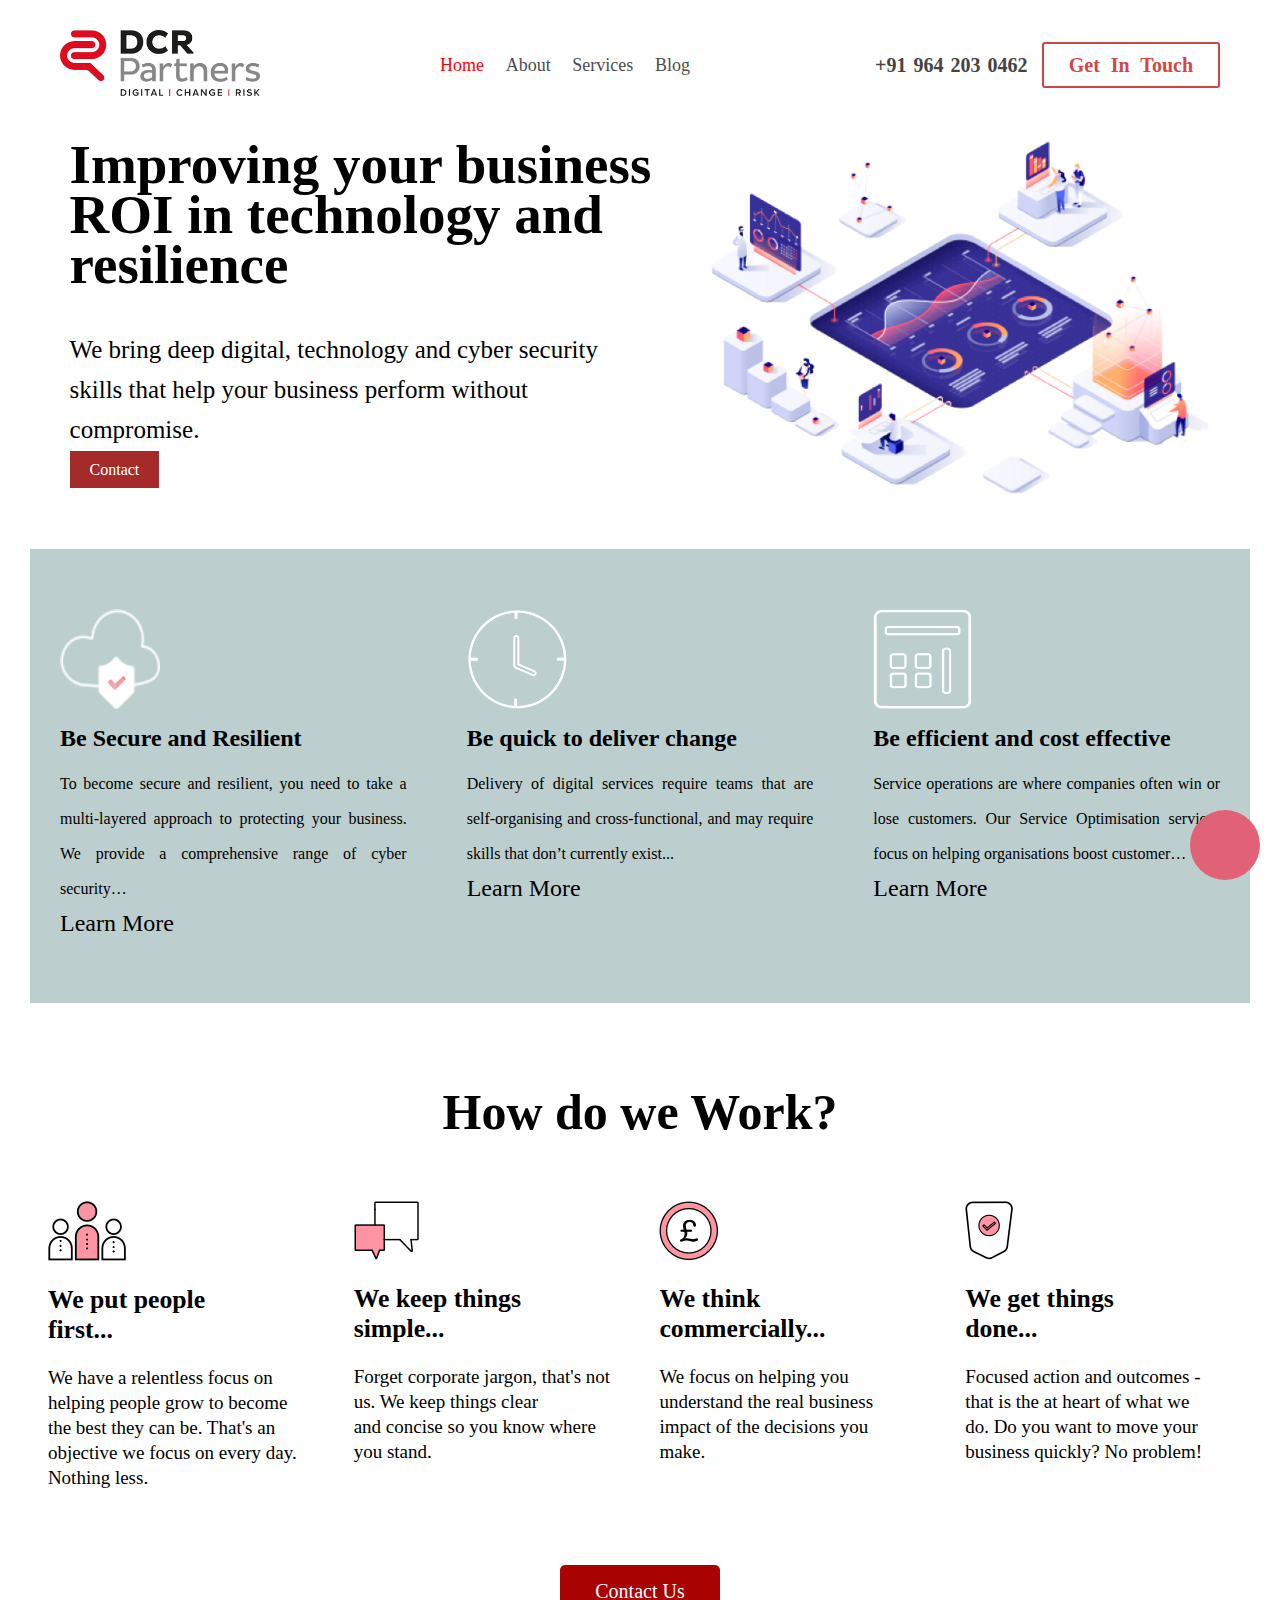
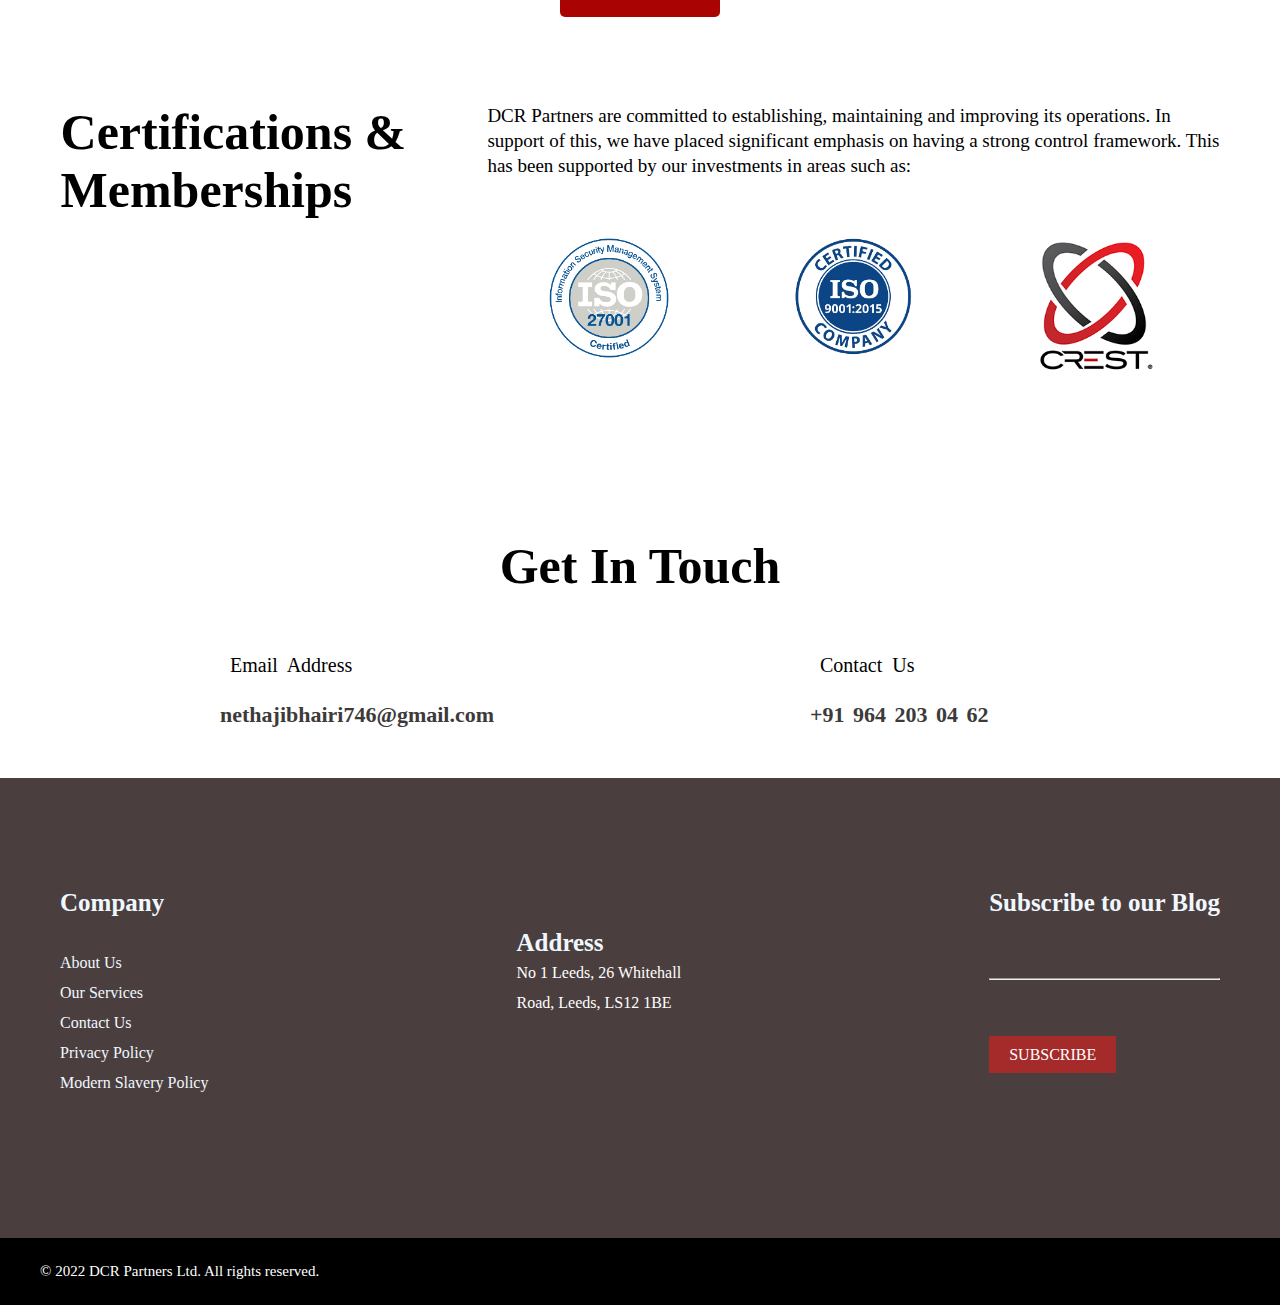
<file: index.html>
<!DOCTYPE html>
<html lang="en">
<head>
    <meta charset="UTF-8">
    <meta http-equiv="X-UA-Compatible" content="IE=edge">
    <meta name="viewport" content="width=device-width, initial-scale=1.0">
    <title>DCR Partners</title>
    <link rel="icon" href="./DCR_icon.png">
    <link rel="stylesheet" href="./style.css">
    <link rel="stylesheet" href="https://cdnjs.cloudflare.com/ajax/libs/font-awesome/6.1.2/css/all.min.css" integrity="sha512-1sCRPdkRXhBV2PBLUdRb4tMg1w2YPf37qatUFeS7zlBy7jJI8Lf4VHwWfZZfpXtYSLy85pkm9GaYVYMfw5BC1A==" crossorigin="anonymous" referrerpolicy="no-referrer" />
</head>
<body>
    <div class="navbar">
        <div class="navbar-inner">
            <div class="logo">
                <a href="./index.html"><img src="./DCR Logo.png" alt="logo"></a>
            </div>
            <div class="navlinks">
                <li><a style="color: red !important;" href="./index.html">Home</a></li>
                <li><a href="about.html">About</a></li>
                <li><a href="services.html">Services</a></li>
                <li><a href="">Blog</a></li>

            </div>
            <div class="get-in-touch">
                <li><i class="fa-solid fa-phone"></i></li>
                <li><a class="no" href="">+91 964 203 0462</a></li>&nbsp;
                <li><a class="gin-btn" href="">Get In Touch</a></li>
            </div>
        </div>
    </div>

    <div class="header">
        <div class="header-inner1">
            <h1>Improving your business <br> ROI in technology and <br> resilience</h1>
            <p>We bring deep digital, technology and cyber security <br> skills that help your business perform without <br> compromise.</p>
            <a class="btn" href="">Contact</a>
        </div>
        <div class="header-inner2">
            <img src="./DSR Image.jpg" alt="Header-Inner">
        </div>
    </div>

    <!-- Chatbot starts -->
    <div class="chatbot">
        <i class="fa-solid fa-message"></i>
    </div>
    <!-- chatbot ends -->

    <div class="cards">
        <div class="cards-inner">
            <div class="card">
                <img src="./cloud-shield.png" alt="cloud-shield">
                <h2>Be Secure and Resilient</h2>
                <p>To become secure and resilient, you need to take a multi-layered approach to protecting your business. We provide a comprehensive range of cyber security…</p>
                <a href="">Learn More</a>
            </div>
            <div class="card">
                <img src="./Clock.png" alt="Clock">
                <h2>Be quick to deliver change</h2>
                <p>Delivery of digital services require teams that are self-organising and cross-functional, and may require skills that don’t currently exist...</p>
                <a href="">Learn More</a>
            </div>
            <div class="card">
                <img src="./Calculator.png" alt="Calculator">
                <h2>Be efficient and cost effective</h2>
                <p>Service operations are where companies often win or lose customers. Our Service Optimisation services focus on helping organisations boost customer…</p>
                <a href="">Learn More</a>
            </div>
        </div>

    </div>

    <!-- How do we work -->
    <div class="we-work">
            <h1 class="heading">How do we Work?</h1>
            <div class="work">
                <div class="people">
                    <li class="workicon">
                        <a href=""><img src="./people-icon.png" alt="people-icon"></a>
                    </li>
                    <div class="for-arrow">
                        <li class="workhead">
                            <a href=""><h3>We put people <br> first...</first></h3></a>
                        </li>
                        
                        <li>
                            <div class="arrow"><i class="fa-solid fa-arrow-right-long"></i></div>
                        </li>
                    </div>
                    <li class="workpara">
                        <a href=""><p>We have a relentless focus on <br>helping people grow to become <br>the best they can be. That's an <br>objective we focus on every day. <br>Nothing less.
                        </p></a>
                    </li>
                </div>
                <div class="simple">
                    <li class="workicon">
                        <a href=""><img src="./simple-icon.png" alt="simple-icon"></a>
                    </li>
                    <div class="for-arrow">
                        <li class="workhead">
                            <a href=""><h3>We keep things <br>simple...</h3></a>
                        </li>
                    
                        <li>
                            <div class="arrow"><i class="fa-solid fa-arrow-right-long"></i></div>
                        </li>
                    </div>
                    <li class="workpara">
                        <a href=""><p>Forget corporate jargon, that's not <br>  us. We keep things clear <br>and concise so you know where <br>you stand.</p></a>
                    </li>
                </div>
                <div class="commertial">
                    <li class="workicon">
                        <a href=""><img src="./commercial-icon.png" alt="commercial-icon"></a>
                    </li>
                    <div class="for-arrow">
                        <li class="workhead">
                            <a href=""><h3>We think <br> commercially...</h3></a>
                        </li>
                        
                        <li>
                            <div class="arrow"><i class="fa-solid fa-arrow-right-long"></i></div>
                        </li>
                    </div>
                    <li class="workpara">
                        <a href=""><p>We focus on helping you <br> understand the real business <br> impact of the decisions you <br> make.
                        </p></a>
                    </li>
                </div>
                <div class="done">
                    <li class="workicon">
                        <a href=""><img src="./shield-icon.png" alt="shield-icon"></a>
                    </li>
                    <div class="for-arrow">
                        <li class="workhead">
                            <a href=""><h3>We get things <br>done...</h3></a>
                        </li>
                    
                    </div>
                    <li class="workpara">
                        <a href=""><p>Focused action and outcomes - <br> that is the at heart of what we <br> do. Do you want to move your <br> business quickly? No problem!
                        </p></a>
                    </li>
                </div>
            </div>
    </div>

    <div class="contactus"><a href="">Contact Us</a></div>

    <div class="certification">
        <div class="cerhead">
            <h1 class="inner-head">Certifications & <br> Memberships</h1>
        </div>
        <div class="content">
            <div class="inner-para"><p>DCR Partners are committed to establishing, maintaining and improving its operations. In <br> support of this, we have placed significant emphasis on having a strong control framework. This <br> has been supported by our investments in areas such as:</p></div>
            <div class="inner-logos">
                <li><img src="./ISO 27001.webp" alt="ISO 27001"></li>
                <li><img src="./ISO 9001.webp" alt="ISO 9001"></li>
                <li><img src="./CREST.webp" alt="CREST"></li>
            </div>
        </div>
    </div>


    <!-- Get in Touch -->
    <h1 class="heading">Get In Touch</h1>
    <div class="contact">
        <div class="mail">
            <i class="fa-solid fa-envelope-open"></i> &nbsp;
            <label for="">Email Address</label><br><br>
            <a href="">nethajibhairi746@gmail.com</a>
        </div>
        <div class="phone">
            <i class="fa-solid fa-phone"></i> &nbsp;
            <label for="">Contact Us</label><br><br>
            <a href="">+91 964 203 04 62</a>
        </div>
    </div>

    <!-- Footer tag -->

    <div class="footer">
        <div class="company">
            <h3>Company</h3><br>
            <ul>
                <a href=""><li>About Us</li></a>
                <a href=""><li>Our Services</li></a>
                <a href=""><li>Contact Us</li></a>
                <a href=""><li>Privacy Policy</li></a>
                <a href=""><li>Modern Slavery Policy</li></a>
            </ul>
        </div>
        <div class="address">
            <ul>
                <li class="li"><i class="fa-brands fa-linkedin"></i></li>
                <li class="company"><h3>Address</h3></li>
                <li><p class="address-para">No 1 Leeds, 26 Whitehall <br>
                    Road, Leeds, LS12 1BE</p></li>
                
            </ul>
        </div>
        <div class="subscribe">
            <li class="company"><h3>Subscribe to our Blog</h3></li>
            <br><br>
            <hr>
            <br><br>
            <a href="" class="btn">SUBSCRIBE</a>
        </div>
    </div>

    <div class="border">
        <p>© 2022 DCR Partners Ltd. All rights reserved.</p>
    </div>

</body>
</html>
</file>
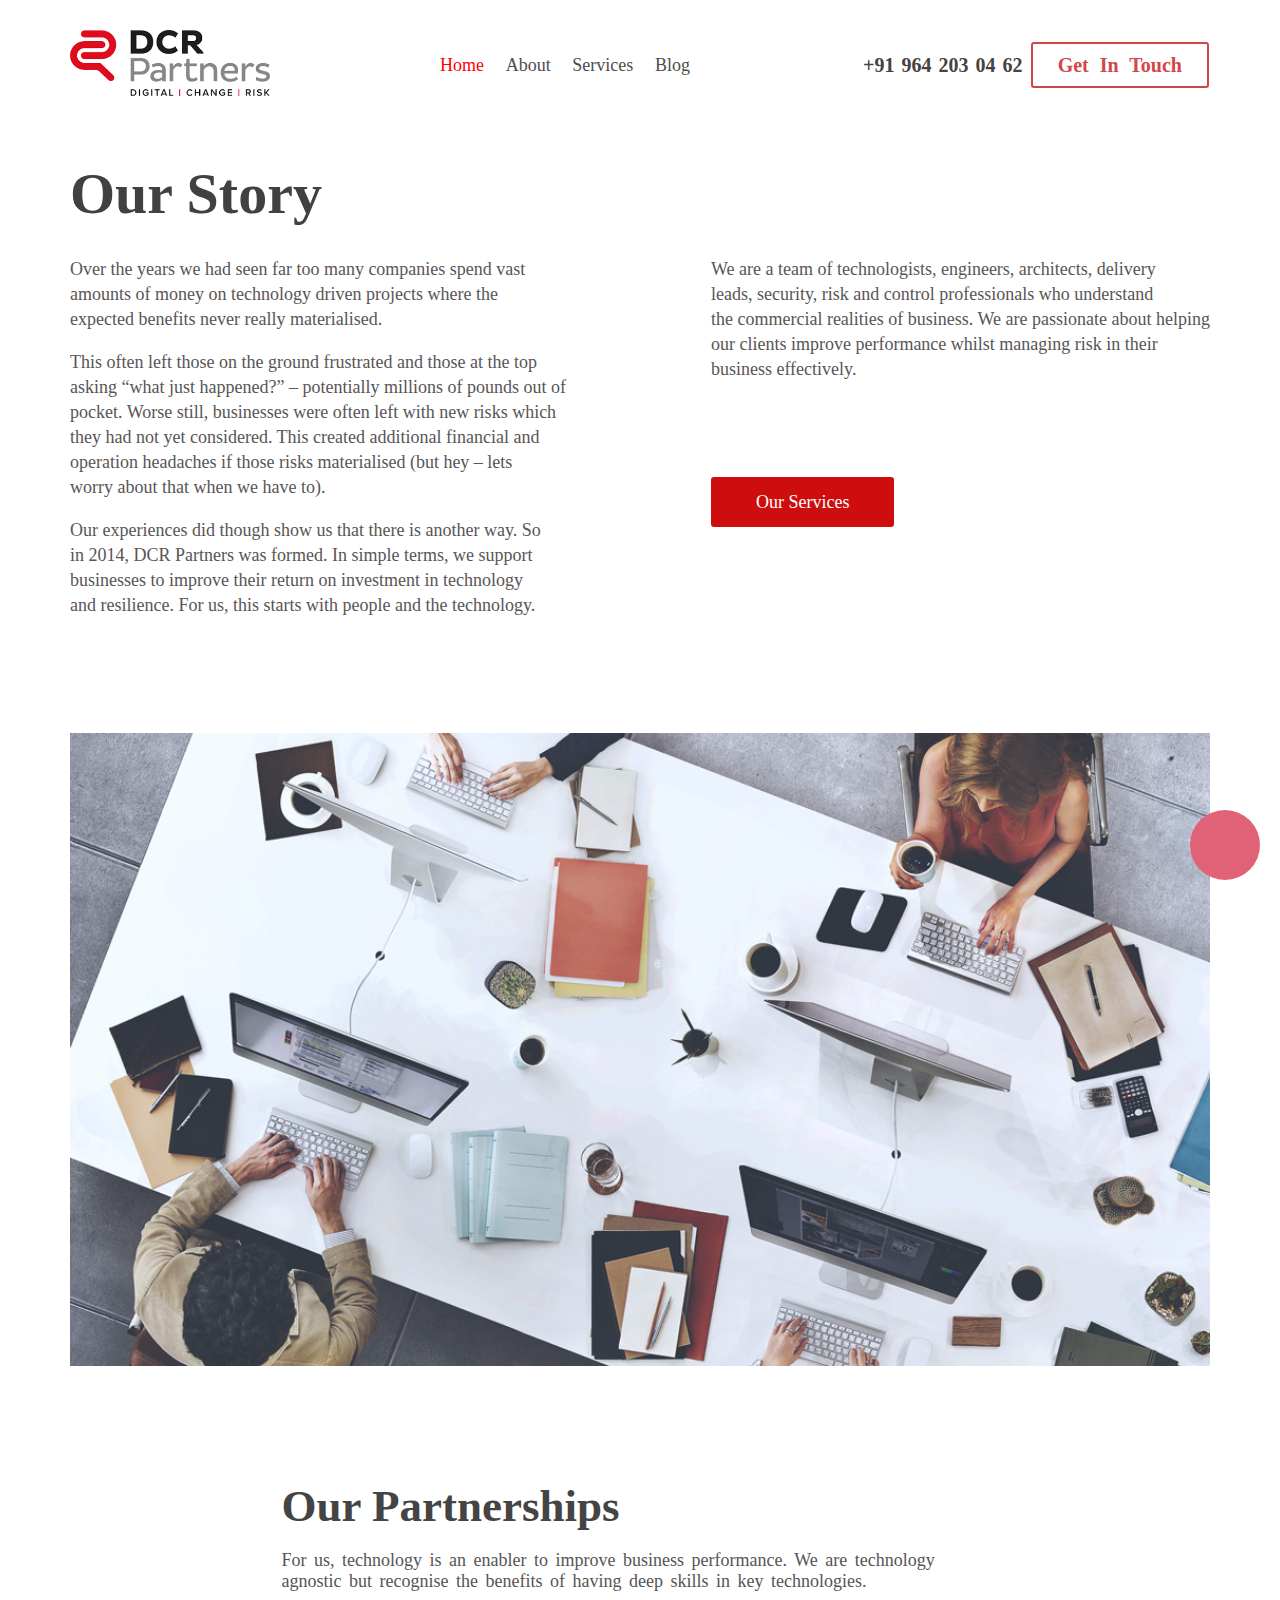
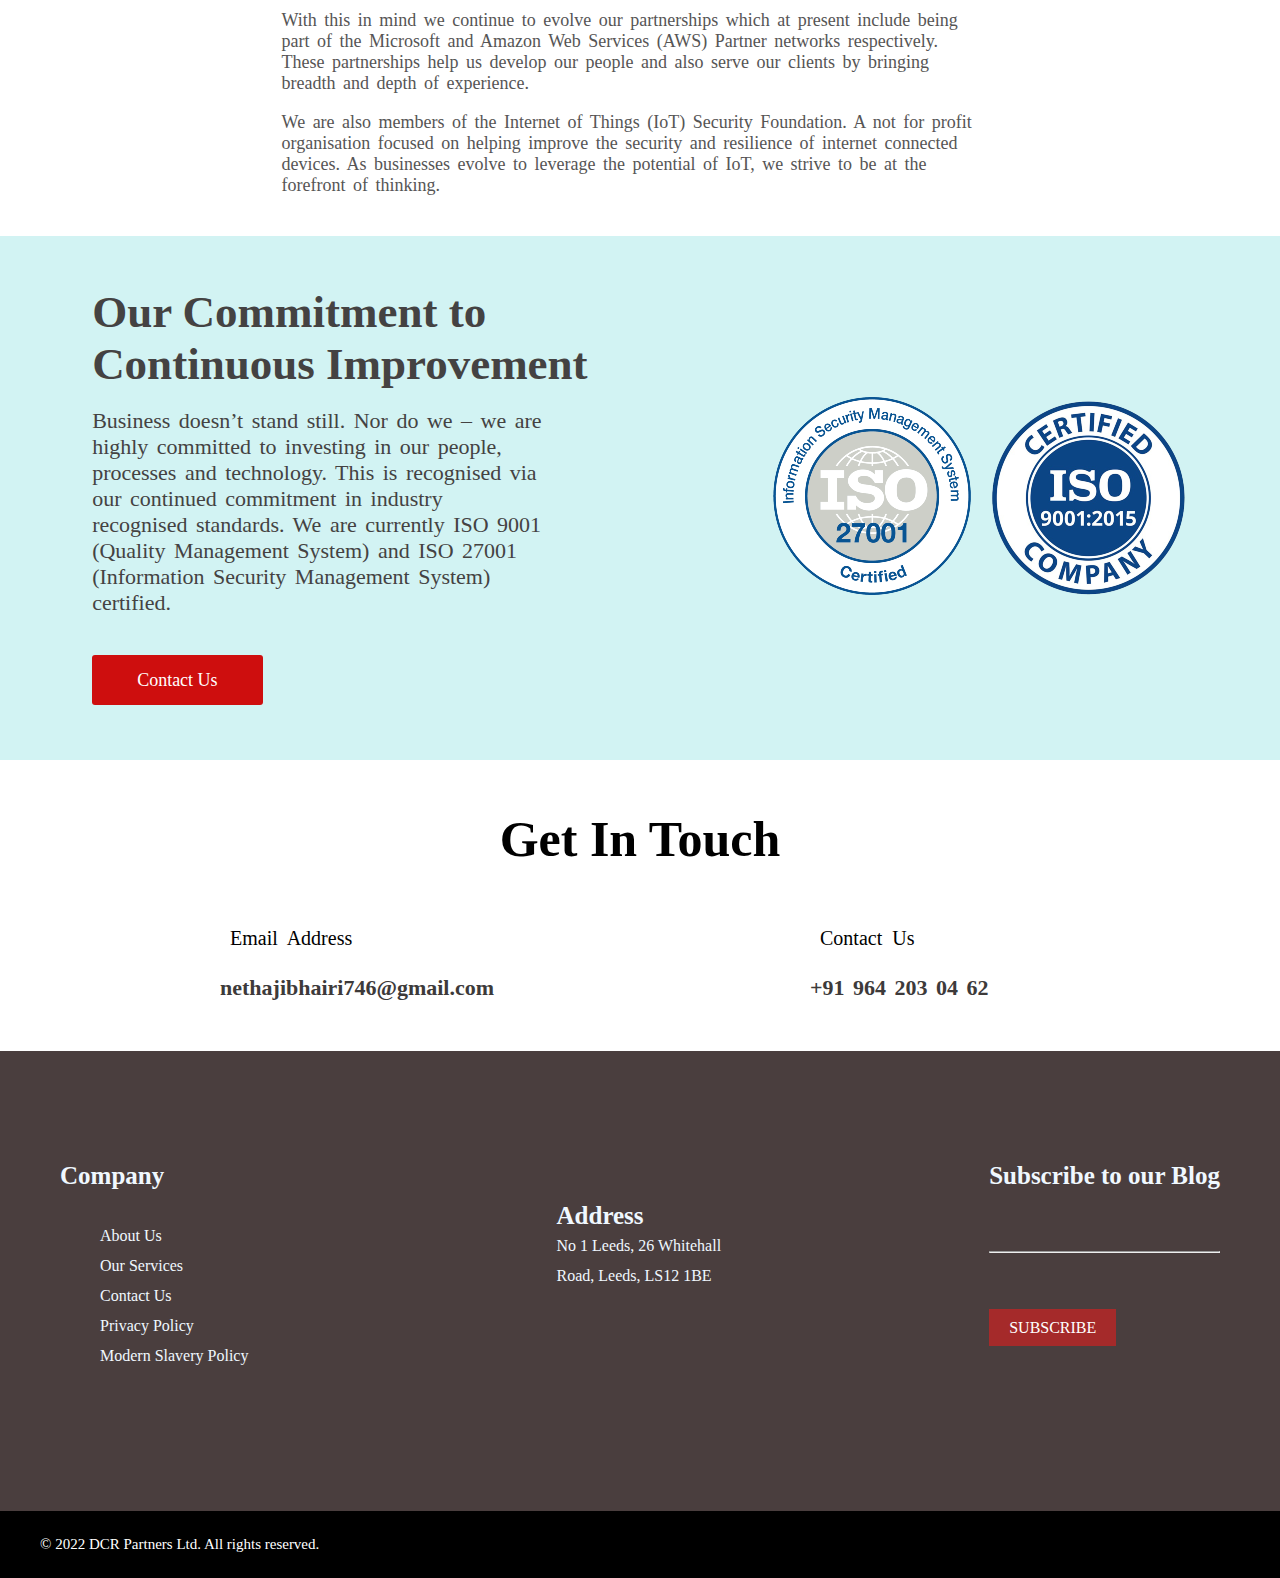
<file: about.html>
<!DOCTYPE html>
<html lang="en">
<head>
    <meta charset="UTF-8">
    <meta http-equiv="X-UA-Compatible" content="IE=edge">
    <meta name="viewport" content="width=device-width, initial-scale=1.0">
    <title>About Us</title>
    <link rel="icon" href="./DCR_icon.png">
    <link rel="stylesheet" href="./about.css">
    <link rel="stylesheet" href="https://cdnjs.cloudflare.com/ajax/libs/font-awesome/6.1.2/css/all.min.css" integrity="sha512-1sCRPdkRXhBV2PBLUdRb4tMg1w2YPf37qatUFeS7zlBy7jJI8Lf4VHwWfZZfpXtYSLy85pkm9GaYVYMfw5BC1A==" crossorigin="anonymous" referrerpolicy="no-referrer" />
</head>
<body>
    <div class="navbar">
        <div class="navbar-inner">
            <div class="logo">
                <a href="./index.html"><img src="./DCR Logo.png" alt="logo"></a>
            </div>
            <div class="navlinks">
                <li><a style="color: red !important;" href="./index.html">Home</a></li>
                <li><a href="./about.html">About</a></li>
                <li><a href="services.html">Services</a></li>
                <li><a href="">Blog</a></li>

            </div>
            <div class="get-in-touch">
                <li><i class="fa-solid fa-phone"></i></li>
                <li><a class="no" href="">+91 964 203 04 62</a></li>&nbsp;
                <li><a class="gin-btn" href="">Get In Touch</a></li>
            </div>
        </div>
    </div>


    <div class="our-story">
        <div class="story-head"><h1>Our Story</h1></div>
        <div class="story">
            <div class="story-left">
                <p class="para">Over the years we had seen far too many companies spend vast <br> amounts of money on technology driven projects where the <br> expected benefits never really materialised.</p>
                <br>
                <p class="para">This often left those on the ground frustrated and those at the top <br> asking “what just happened?” – potentially millions of pounds out of <br> pocket. Worse still, businesses were often left with new risks which <br> they had not yet considered. This created additional financial and <br> operation headaches if those risks materialised (but hey – lets <br> worry about that when we have to).</p>
                <br>
                <p class="para">Our experiences did though show us that there is another way. So <br> in 2014, DCR Partners was formed. In simple terms, we support <br> businesses to improve their return on investment in technology <br> and resilience. For us, this starts with people and the technology.</p>
            </div>
            <div class="story-right">
                <p class="para">We are a team of technologists, engineers, architects, delivery <br> leads, security, risk and control professionals who understand <br> the commercial realities of business. We are passionate about helping <br> our clients improve performance whilst managing risk in their <br> business effectively.</p>
                <br>
                <div><a class="service-btn" href="">Our Services</a></div>
            </div>
        </div>
        
    </div>

    <div class="conf-img">
        <img src="./img-about.jpg" alt="img-about">
    </div>

    <div class="partner">
        <h1 class="partner-head">Our Partnerships</h1>
        <br>
        <p>For us, technology is an enabler to improve business performance. We are technology <br> agnostic but recognise the benefits of having deep skills in key technologies.</p>
        <br>
        <p>With this in mind we continue to evolve our partnerships which at present include being <br> part of the Microsoft and Amazon Web Services (AWS) Partner networks respectively. <br> These partnerships help us develop our people and also serve our clients by bringing <br> breadth and depth of experience.</p>
        <br>
        <p>We are also members of the Internet of Things (IoT) Security Foundation. A not for profit <br> organisation focused on helping improve the security and resilience of internet connected <br> devices. As businesses evolve to leverage the potential of IoT, we strive to be at the <br> forefront of thinking.</p>
    </div>


    <!-- Commitment -->
    <div class="commitment">
        <div class="commitment-inner">
            <div class="commitment-left">
                <h1>Our Commitment to <br> Continuous Improvement</h1>
                <br>
                <p>Business doesn’t stand still. Nor do we – we are <br> highly committed to investing in our people, <br> processes and technology. This is recognised via <br> our continued commitment in industry <br> recognised standards. We are currently ISO 9001 <br> (Quality Management System) and ISO 27001 <br> (Information Security Management System) <br> certified.</p>
                <br><br><br>
                <a href="">Contact Us</a>
            </div>
    
            <div class="commitment-right">
                <img src="./ISO 27001.webp" alt="ISO 27001">
                &nbsp;&nbsp;
                <img src="./ISO 9001.webp" alt="ISO 9001">
            </div>
        </div>
    </div>



    <!-- Chatbot starts -->
    <div class="chatbot">
        <i class="fa-solid fa-message"></i>
    </div>
    <!-- chatbot ends -->

    <!-- Get in Touch -->
    <h1 class="heading">Get In Touch</h1>
    <div class="contact">
        <div class="mail">
            <i class="fa-solid fa-envelope-open"></i> &nbsp;
            <label for="">Email Address</label><br><br>
            <a href="">nethajibhairi746@gmail.com</a>
        </div>
        <div class="phone">
            <i class="fa-solid fa-phone"></i> &nbsp;
            <label for="">Contact Us</label><br><br>
            <a href="">+91 964 203 04 62</a>
        </div>
    </div>

    <!-- Footer tag -->

    <div class="footer">
        <div class="company">
            <h3>Company</h3><br>
            <ul>
                <a href=""><li>About Us</li></a>
                <a href=""><li>Our Services</li></a>
                <a href=""><li>Contact Us</li></a>
                <a href=""><li>Privacy Policy</li></a>
                <a href=""><li>Modern Slavery Policy</li></a>
            </ul>
        </div>
        <div class="address">
            <ul>
                <li class="li"><i class="fa-brands fa-linkedin"></i></li>
                <li class="company"><h3>Address</h3></li>
                <li><p>No 1 Leeds, 26 Whitehall <br>
                    Road, Leeds, LS12 1BE</p></li>
                
            </ul>
        </div>
        <div class="subscribe">
            <li class="company"><h3>Subscribe to our Blog</h3></li>
            <br><br>
            <hr>
            <br><br>
            <a href="" class="btn">SUBSCRIBE</a>
        </div>
    </div>

    <div class="border">
        <p>© 2022 DCR Partners Ltd. All rights reserved.</p>
    </div>




</body>
</html>
</file>
<file: style.css>
*{
    margin: 0px;
    padding: 0px;
}

.navbar{
    /* background-color: aqua; */
    padding: 30px 60px;
    font-family: 'Times New Roman';
}

.navbar-inner{
    display: flex;
    justify-content: space-between;
    align-items: center;
}

.logo img{
    width: 200px;
}

.navlinks{
    display: flex;
    /* background-color: red; */
    width: 250px;
    justify-content: space-between  ;

}

.navlinks a{
    font-family: calibri;
    font-size: 18px;
    color: rgb(78, 77, 77) !important;
}

.navlinks a:hover{
    color: red !important;
}

.navbar-inner li{
    list-style-type: none;
}

.navbar-inner a{
    text-decoration: none;
    color: black;

}

.get-in-touch{
    display: flex;
    width: 350px;
    justify-content: space-between;
}

.get-in-touch i{
    padding: 5px 0px;
}

.no{
    font-family: calibri;
    font-weight: bold;
    font-size: 20px;
    word-spacing: 2px;
    color: rgb(69, 67, 67) !important;
}

.gin-btn{
    font-family: calibri;
    font-size: 20px;
    font-weight: bold;
    word-spacing: 6px;
    border: rgb(207, 68, 68) 2px solid;
    border-radius: 3px;
    padding: 10px 25px;
    color: rgb(210, 71, 71) !important;
    transition: all .2s 0s linear;
}

.gin-btn:hover{
    background-color: rgb(212, 71, 71);
    color: white !important;
    box-shadow: 3px 3px 5px rgb(92, 90, 90);
    transform: translateY(3px);
}


/* header section design */
.header{
    display: flex;
    line-height: 40px;
    /* background-color: burlywood; */
    justify-content: space-around;
    font-family: Calibri ;
    padding: 10px 40px;
    /* font-size: 30px; */
}
.header h1{
    font-size: 55px;
    margin-bottom: 40px;
    line-height: 50px;
}

.header p{
    font-size: 25px;

}

.header-inner2 img{
    width: 500px;
}

.btn{
    background-color: brown;
    padding: 10px 20px;
    color: white;
    text-decoration: none;

    width: 110px;
    text-align: center;
    transition: all .2s 0s linear;
}

.btn:hover{
    box-shadow: 3px 3px 5px rgb(92, 91, 91);
    transform: translateY(-5px);
}

/* Chatbot Design */
.chatbot{
    background-color: rgb(225, 97, 119);
    width: 70px;
    height: 70px;
    border-radius: 50%;
    position: fixed;
    bottom: 20px;
    right: 20px;
    display: flex;
    justify-content: center;
    align-items: center;
    font-size: 30px;
    color: aliceblue;
    cursor: pointer;
}

.chatbot:hover{
    box-shadow: 3px 3px 5px rgb(92, 91, 91);
    transform: translateY(-5px);
}

/* cards design of home page */
.cards-inner{
    display: flex;
    justify-content: space-around;
    
}

.card{
    background-color: rgb(188, 206, 206);
    width: 30%;
    padding: 60px 30px;
    line-height: 35px;
    color: black;
    font-family: Calibri;

}

.card img{
    width: 100px;
    height: 100px;
}

.card a{
    color: black;
    text-decoration: none;
    font-size: x-large;
}

.card p{
    text-align: justify;
    margin-top: 10px;

}

.card:hover{
    background-color: rgb(186, 76, 76);
    border-radius: 5px;
}

.cards{
    padding: 30px;
}

/* Contact section  design of home */
.contact{
    display: flex;
    justify-content: space-around;
    padding: 50px 50px;
}

.mail , .phone{
    font-size: 20px;    
    width: 250px;
}

.mail i , .phone i{
    font-size: 30px;

}

.mail p, label , .phone p , label{
    text-align: right;
}

.mail label , .phone label{
    font-family: calibri;
    font-size: 20px;
    word-spacing: 5px;
}

.mail a , .phone a{
    color: rgb(61, 58, 58);
    font-family: calibri;
    font-size: 22px;
    font-weight: bold;
    word-spacing: 3px;
}

.mail a:hover , .phone a:hover{
    color: red;
}

.contact a{
    text-decoration: none;
}



/* Footer Address */
.footer{
    display: flex;
    justify-content: space-between;
    padding: 10px 40px;
    background-color: rgb(74, 62, 62);
    color: aliceblue;
    line-height: 30px;
    height: 240px;
    padding: 110px 60px;
    font-family: calibri;
}

.company h3{
    font-size: 25px;
}

.company a{
    text-decoration: none;
    color: aliceblue;
}

.company a:hover{
    color: brown;
}

.footer li{
    list-style-type: none;
}

.li{
    font-size: 50px;
    padding: 20px 20px 20px 0px;
    border-radius: 50%;
}

.li:hover{
    color: rgb(196, 61, 61);
}

.address-para{
    color: white;
}

/* work */

.heading{
    text-align: center;
    font-size: 50px;
    padding-top: 50px;
    font-family: calibri;
}

.work{
    display: flex;
    justify-content: space-around;
    list-style-type: none;
    padding: 60px 22px 40px 35px;
    
}

.work a{
    text-decoration: none;
}

.for-arrow{
    display: flex;
    justify-content: space-between;
    width: 280px;
    padding: 20px 0px;
}

.for-arrow h3 , p{
    color: black;
}

.workhead{
    font-size: 22px;
    font-family: calibri;
    font-weight: bold;
    line-height: 30px;
}

.workpara{
    font-family: calibri;
    font-size: 19px;
    line-height: 25px;
}

.arrow{
    color: rgb(216, 22, 22);
}

.contactus{
    text-align: center;
    padding: 50px;
}

.contactus a{
    color: white;
    text-decoration: none;
    background-color: rgb(169, 3, 3);
    padding: 15px 35px;
    border-radius: 5px;
    font-family: calibri;
    font-size: 20px;
    transition: all .2s 0s linear;
}

.contactus a:hover{
    box-shadow: 3px 3px 5px rgb(92, 91, 91);
    transform: translateY(-5px);
}

/* Certifications & Membership */
.certification{
    display: flex;
    justify-content: space-around;
    padding: 50px 20px;
}

.inner-head{
    font-size: 50px;
    font-family: calibri;
}

.inner-logos{
    display: flex;
    justify-content: space-around;
    list-style-type: none;
    padding: 60px 0px;
}

.inner-logos img{
    width: 120px;
}

.inner-para{
    font-family: calibri;
    font-size: 19px;
    line-height: 25px;
}

/* border */

.border{
    
    background-color: black;
    
    text-align: left;
    padding: 25px 50px 25px 40px;
}

.border p{
    color: white;
    font-size: 15px;
    font-family: calibri;

}
</file>
<file: about.css>
/* Nav Bar */
*{
    margin: 0px;
}

.navbar{
    /* background-color: aqua; */
    font-family: 'Times New Roman';
    padding: 30px 70px;
}

.navbar-inner{
    display: flex;
    justify-content: space-between;
    align-items: center;
}

.logo img{
    width: 200px;
}

.navlinks{
    display: flex;
    /* background-color: red; */
    width: 250px;
    justify-content: space-between;
}

.navlinks a{
    font-family: calibri;
    font-size: 18px;
    color: rgb(78, 77, 77) !important;
}

.navlinks a:hover{
    color: red !important;
}

.navbar-inner li{
    list-style-type: none;
}

.navbar-inner a{
    text-decoration: none;
    color: black;

}

.get-in-touch{
    display: flex;
    width: 350px;
    justify-content: space-around;
}

.get-in-touch i{
    padding: 5px 0px;
}

.no{
    font-family: calibri;
    font-weight: bold;
    font-size: 20px;
    word-spacing: 2px;
    color: rgb(69, 67, 67) !important;
}

.gin-btn{
    font-family: calibri;
    font-size: 20px;
    font-weight: bold;
    word-spacing: 6px;
    border: rgb(207, 68, 68) 2px solid;
    border-radius: 3px;
    padding: 10px 25px;
    color: rgb(210, 71, 71) !important;
    transition: all .2s 0s linear;
}

.gin-btn:hover{
    background-color: rgb(212, 71, 71);
    color: white !important;
    box-shadow: 3px 3px 5px rgb(92, 90, 90);
    transform: translateY(3px);
}

/* our Story */

.our-story{
    display: block;
    padding: 30px 70px;
}

.story{
    display: flex;
    justify-content: space-between;
    padding: 30px 0px 35px 0px;
}

.story-head{
    color: rgb(66, 65, 65);
    font-family: calibri;
    font-weight: bold;
    font-size: 29px;
}

.para{
    color: rgb(88, 86, 86);
    font-family: calibri;
    font-size: 18px;
    line-height: 25px;
}

.service-btn{
    text-decoration: none;
    color: white;
    font-family: calibri;
    font-size: 18px ;
    background-color: rgb(206, 14, 14);
    padding: 15px 45px;
    border-radius: 3px;
    transition: all .3s 0s linear;
}


.service-btn:hover{
    box-shadow: 3px 3px 5px rgb(92, 91, 91);
    transform: translate(5px);
}

.story-right{
    line-height: 80px;
}

/* background img */
.conf-img img{
    width: 95%;
}

.conf-img{
    padding: 50px 10px 70px 70px;
}

/* Partnerships */
.partner{
    font-family: calibri;
    display: block;
    padding: 40px 22%;
}

.partner h1{
    font-size: 45px;
    color: rgb(69, 68, 68);
}

.partner p{
    font-size: 18px;
    color: rgb(86, 85, 85);
    word-spacing: 3px;
}

/* Contact section  design of home */
.contact{
    display: flex;
    justify-content: space-around;
    padding: 50px 50px;
}

.mail , .phone{
    font-size: 20px;
    width: 250px;
}

.mail i , .phone i{
    font-size: 30px;

}

.mail p, label , .phone p , label{
    text-align: right;
}

.mail label , .phone label{
    font-family: calibri;
    font-size: 20px;
    word-spacing: 5px;
}

.mail a , .phone a{
    color: rgb(61, 58, 58);
    font-family: calibri;
    font-size: 22px;
    font-weight: bold;
    word-spacing: 3px;
}

.mail a:hover , .phone a:hover{
    color: red;
}

.contact a{
    text-decoration: none;
}

.heading{
    text-align: center;
    font-size: 50px;
    padding-top: 50px;
    font-family: calibri;
}

/* Chatbot Design */
.chatbot{
    background-color: rgb(225, 97, 119);
    width: 70px;
    height: 70px;
    border-radius: 50%;
    position: fixed;
    bottom: 20px;
    right: 20px;
    display: flex;
    justify-content: center;
    align-items: center;
    font-size: 30px;
    color: aliceblue;
    cursor: pointer;
}

.chatbot:hover{
    box-shadow: 3px 3px 5px rgb(92, 91, 91);
    transform: translateY(-5px);
}

/* Footer Address */
.footer{
    display: flex;
    justify-content: space-between;
    padding: 10px 40px;
    background-color: rgb(74, 62, 62);
    color: aliceblue;
    line-height: 30px;
    height: 240px;
    padding: 110px 60px;
    font-family: calibri;
}

.company h3{
    font-size: 25px;
}

.company a{
    text-decoration: none;
    color: aliceblue;
}

.company a:hover{
    color: brown;
}

.footer li{
    list-style-type: none;
}

.li{
    font-size: 50px;
    padding: 20px 20px 20px 0px;
    border-radius: 50%;
}

.li:hover{
    color: rgb(196, 61, 61);
}

.btn{
    background-color: brown;
    padding: 10px 20px;
    color: white;
    text-decoration: none;

    width: 110px;
    text-align: center;
    transition: all .2s 0s linear;
}
/* border */
.border{
    background-color: black;
    text-align: left;
    padding: 25px 50px 25px 40px;
}


.border p{
    color: white;
    font-size: 15px;
    font-family: calibri;
}


/* Commitment */
.commitment{
    display: block;
}

.commitment-inner{
    display: flex;
    justify-content: space-around;
    background-color: rgb(210, 243, 243);
    font-family: calibri;
    color: rgb(68, 66, 66);
}

.commitment-left{
    padding: 50px 30px;
}

.commitment-left h1{
    font-size: 45px;
}

.commitment-left p{
    font-size: 22px;
    word-spacing: 3px;
}

.commitment-left a{
    text-decoration: none;
    color: white;
    font-family: calibri;
    font-size: 18px ;
    background-color: rgb(206, 14, 14);
    padding: 15px 45px;
    border-radius: 3px;
    transition: all .3s 0s linear;
}


.commitment-left a:hover{
    box-shadow: 3px 3px 5px rgb(92, 91, 91);
    transform: translate(5px);
}

.commitment-right{
    padding: 160px 30px;
}
</file>
